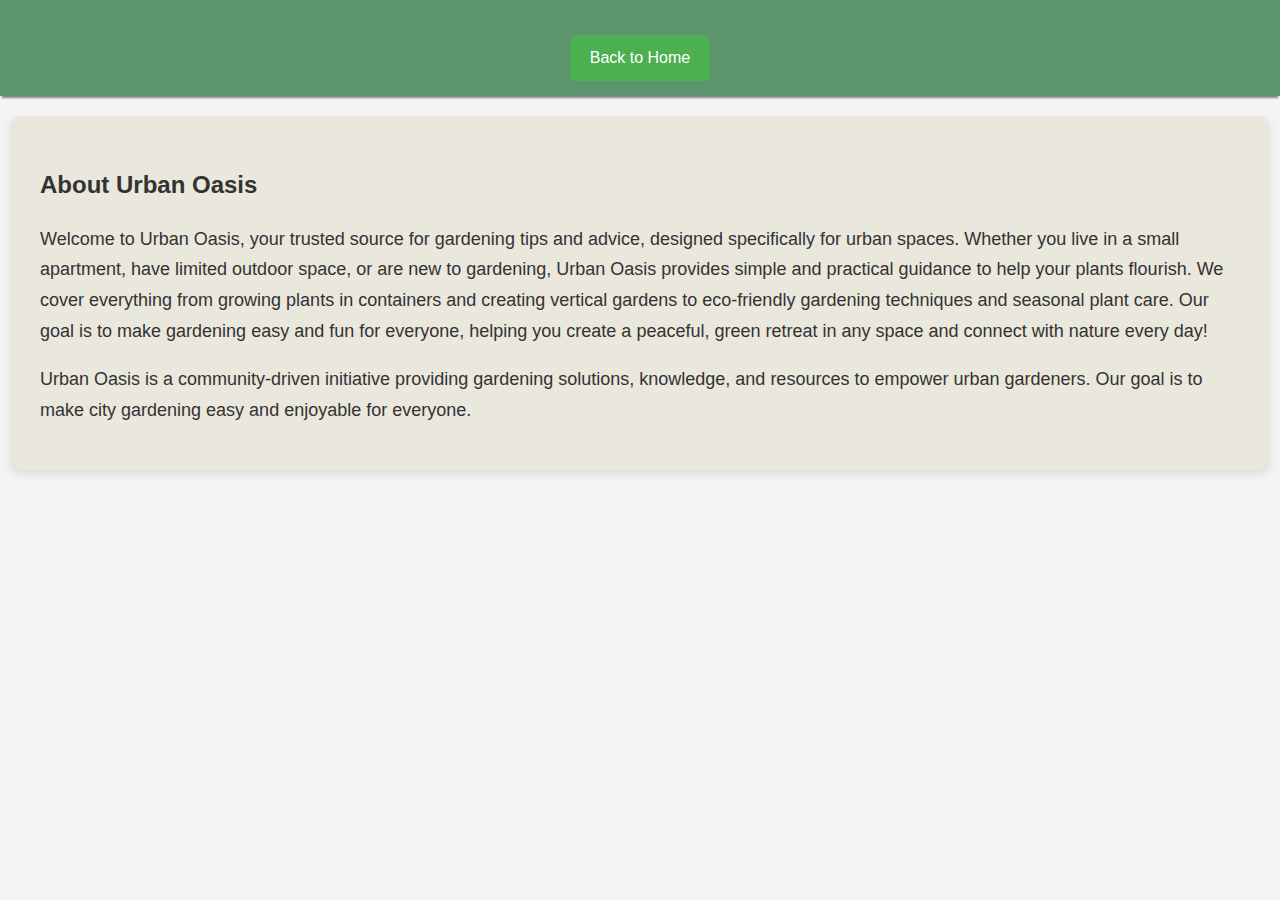
<file: about.html>
<!DOCTYPE html>
<html lang="en">
<head>
    <style>
        body {
            font-family: 'Arial', sans-serif;
            background-color: #f4f4f4;
            color: #333;
            margin: 0;
            padding: 0;
            line-height: 1.6;
        }
        
        header {
            background-color: #5c946e; /* Earthy green tone */
            color: white;
            padding: 15px 0;
            text-align: center;
            box-shadow: 0 4px 2px -2px gray;
        }
        
        nav a {
            color: white;
            text-decoration: none;
            font-size: 18px;
            margin: 0 15px;
        }
        
        nav a:hover {
            text-decoration: underline;
        }
        
        section {
            padding: 30px;
            background-color: #eae7dc; /* Soft, neutral color */
            max-width: 1200px;
            margin: 20px auto;
            border-radius: 10px;
            box-shadow: 0 4px 10px rgba(0, 0, 0, 0.1);
        }
        
        h1 {
            font-size: 36px;
            color: #386641; /* Darker green for contrast */
            text-align: center;
            margin-bottom: 20px;
        }
        
        p {
            font-size: 18px;
            color: #333;
            margin-bottom: 15px;
            line-height: 1.7;
        }
        
        img {
            display: block;
            max-width: 80%;
            height: 200px;
            margin: 20px auto;
            border-radius: 10px;
            box-shadow: 0 4px 8px rgba(0, 0, 0, 0.1);
        }
        
        /* Responsive styling */
        @media (max-width: 768px) {
            h1 {
                font-size: 28px;
            }
        
            p {
                font-size: 16px;
            }
        
            nav a {
                font-size: 16px;
                margin: 0 10px;
            }
        }
        .back-home-button {
            display: inline-block;
            background-color: #4CAF50;
            color: white;
            padding: 10px 20px;
            text-align: center;
            border-radius: 5px;
            text-decoration: none;
            font-size: 16px;
            margin-top: 20px;
            transition: background-color 0.3s ease;
        }
        
        .back-home-button:hover {
            background-color: #388E3C;
        }
        
            </style>
    <meta charset="UTF-8">
    <meta name="viewport" content="width=device-width, initial-scale=1.0">
    <title>About Us - Urban Oasis</title>
</head>
<body>
    <header>
        <nav>
            <a href="homepage.html" class="back-home-button">Back to Home</a>
        </nav>
    </header>
    <section class="about-content">
        <h2>About Urban Oasis</h2>
        <p>Welcome to Urban Oasis, your trusted source for gardening tips and advice, designed specifically for urban spaces. Whether you live in a small apartment, have limited outdoor space, or are new to gardening, Urban Oasis provides simple and practical guidance to help your plants flourish. We cover everything from growing plants in containers and creating vertical gardens to eco-friendly gardening techniques and seasonal plant care. Our goal is to make gardening easy and fun for everyone, helping you create a peaceful, green retreat in any space and connect with nature every day!</p>
        <p>Urban Oasis is a community-driven initiative providing gardening solutions, knowledge, and resources to empower urban gardeners. Our goal is to make city gardening easy and enjoyable for everyone.</p>
    </section>
    <script>
        function redirectToHomepage() {
            window.location.href = "homepage.html"; // Redirect to homepage
        }
    </script>
</body>
</html>
</file>
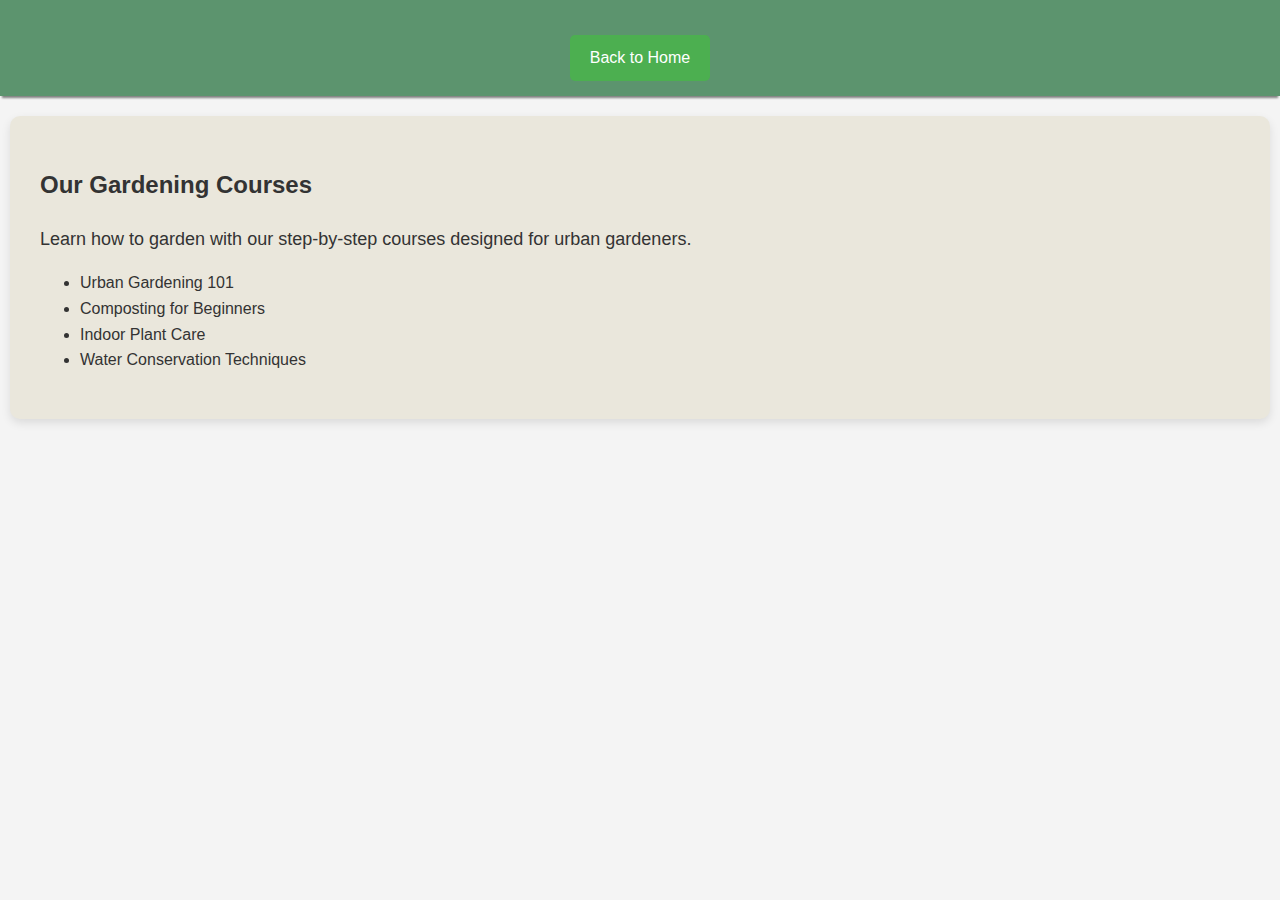
<file: courses.html>
<!DOCTYPE html>
<html lang="en">
<head>
    <style>
        body {
            font-family: 'Arial', sans-serif;
            background-color: #f4f4f4;
            color: #333;
            margin: 0;
            padding: 0;
            line-height: 1.6;
        }
        
        header {
            background-color: #5c946e; /* Earthy green tone */
            color: white;
            padding: 15px 0;
            text-align: center;
            box-shadow: 0 4px 2px -2px gray;
        }
        
        nav a {
            color: white;
            text-decoration: none;
            font-size: 18px;
            margin: 0 15px;
        }
        
        nav a:hover {
            text-decoration: underline;
        }
        
        section {
            padding: 30px;
            background-color: #eae7dc; /* Soft, neutral color */
            max-width: 1200px;
            margin: 20px auto;
            border-radius: 10px;
            box-shadow: 0 4px 10px rgba(0, 0, 0, 0.1);
        }
        
        h1 {
            font-size: 36px;
            color: #386641; /* Darker green for contrast */
            text-align: center;
            margin-bottom: 20px;
        }
        
        p {
            font-size: 18px;
            color: #333;
            margin-bottom: 15px;
            line-height: 1.7;
        }
        
        img {
            display: block;
            max-width: 80%;
            height: 200px;
            margin: 20px auto;
            border-radius: 10px;
            box-shadow: 0 4px 8px rgba(0, 0, 0, 0.1);
        }
        
        /* Responsive styling */
        @media (max-width: 768px) {
            h1 {
                font-size: 28px;
            }
        
            p {
                font-size: 16px;
            }
        
            nav a {
                font-size: 16px;
                margin: 0 10px;
            }
        }
        .back-home-button {
            display: inline-block;
            background-color: #4CAF50;
            color: white;
            padding: 10px 20px;
            text-align: center;
            border-radius: 5px;
            text-decoration: none;
            font-size: 16px;
            margin-top: 20px;
            transition: background-color 0.3s ease;
        }
        
        .back-home-button:hover {
            background-color: #388E3C;
        }
    </style>

    <meta charset="UTF-8">
    <meta name="viewport" content="width=device-width, initial-scale=1.0">
    <title>Courses - Urban Oasis</title>
</head>
<body>
    <header>
        <nav>
            <a href="homepage.html" class="back-home-button">Back to Home</a>
        </nav>
    </header>

    <section class="courses-content">
        <h2>Our Gardening Courses</h2>
        <p>Learn how to garden with our step-by-step courses designed for urban gardeners.</p>
        <ul class="courses-list">
            <li>Urban Gardening 101</li>
            <li>Composting for Beginners</li>
            <li>Indoor Plant Care</li>
            <li>Water Conservation Techniques</li>
        </ul>
    </section>
    <script>
        function redirectToHomepage() {
            window.location.href = "homepage.html"; // Redirect to homepage
        }
    </script>
</body>
</html>
</file>
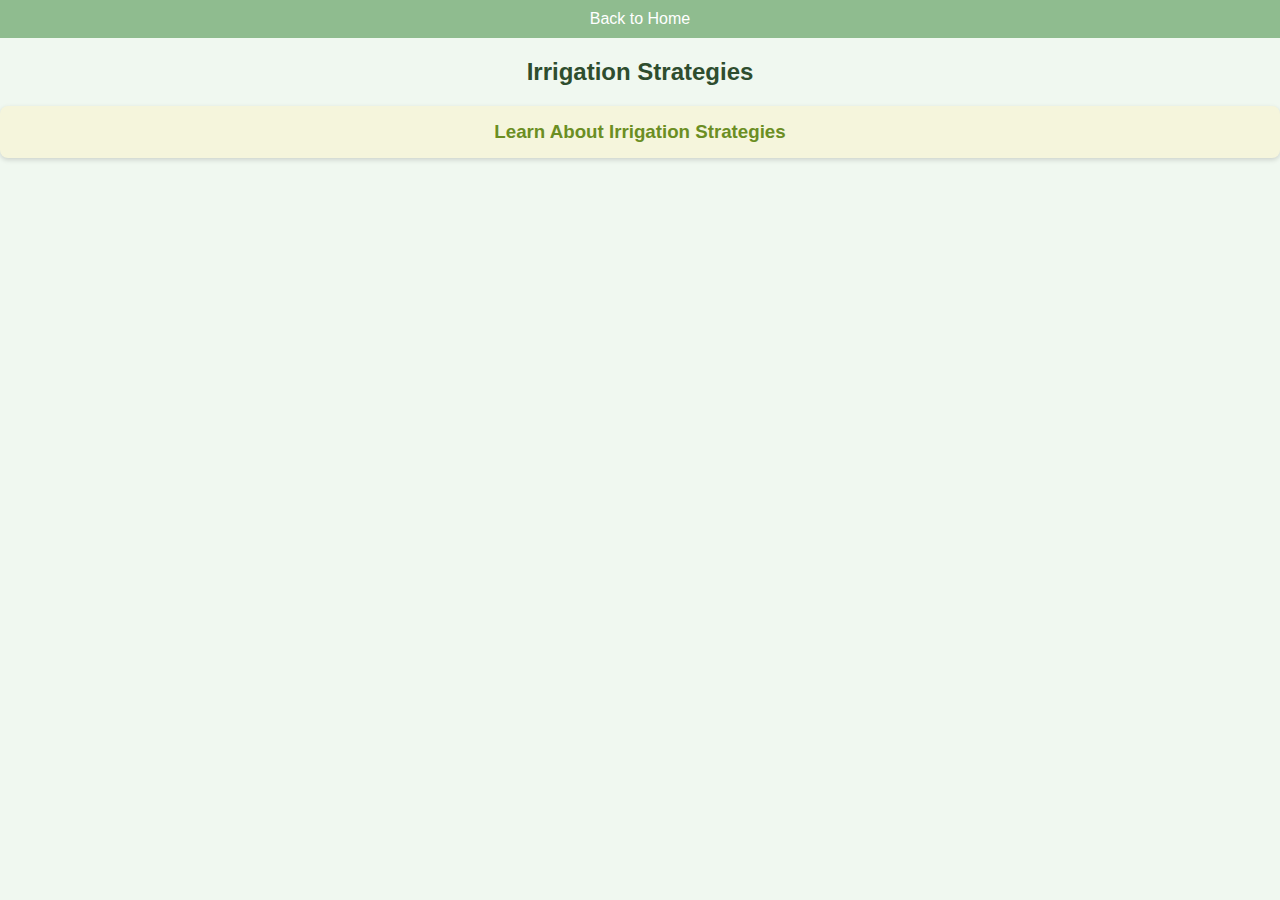
<file: irrigation.html>
<!DOCTYPE html>
<html lang="en">
<head>
    <style>
        /* Basic modal styles */
        .modal {
            display: none;
            position: fixed;
            z-index: 1000;
            left: 0;
            top: 0;
            width: 100%;
            height: 100%;
            background-color: rgba(0, 50, 0, 0.5);
        }
        .modal-content {
            background-color: #fff;
            margin: 10% auto;
            padding: 20px;
            border-radius: 10px;
            width: 80%;
            max-width: 400px;
            box-shadow: 0 4px 10px rgba(0, 0, 0, 0.2);
            border: 1px solid #6b8e23;
            text-align: left;
        }
        button {
            width: 100%;
            margin-top: 15px;
            padding: 10px;
            font-size: 1em;
            border: none;
            border-radius: 6px;
            background-color: #6b8e23;
            color: white;
            font-weight: bold;
            cursor: pointer;
            transition: background-color 0.3s ease;
        }
        button:hover {
            background-color: #556b2f;
        }
        body {
            font-family: Arial, sans-serif;
            background-color: #f0f8f0;
            margin: 0;
            padding: 0;
        }
        h2 {
            color: #2e4d2e;
            text-align: center;
        }
        p {
            color: #4f634f;
            font-size: 0.9em;
            line-height: 1.5;
        }
        .service-card {
            background-color: #f5f5dc;
            border-radius: 8px;
            padding: 15px;
            text-align: center;
            cursor: pointer;
            box-shadow: 0 2px 5px rgba(0, 0, 0, 0.15);
            transition: transform 0.2s ease;
        }
        .service-card:hover {
            transform: scale(1.05);
        }
        h3 {
            margin: 0;
            color: #6b8e23;
        }
    </style>
    <meta charset="UTF-8">
    <meta name="viewport" content="width=device-width, initial-scale=1.0">
    <title>Irrigation Strategies - Urban Oasis</title>
</head>
<body>

    <!-- Back to Home Button -->
    <header style="background-color: #8fbc8f; padding: 10px; text-align: center;">
        <nav>
            <a href="homepage.html" style="color: white; text-decoration: none;">Back to Home</a>
        </nav>
    </header>

    <!-- Heading for Irrigation Strategies -->
    <section>
        <h2>Irrigation Strategies</h2>

        <!-- Service Card to Open Modal -->
        <div class="service-card" data-service="irrigation-strategies">
            <h3> Learn About Irrigation Strategies</h3>
        </div>

        <!-- Modal Structure -->
        <div id="irrigationStrategiesModal" class="modal">
            <div class="modal-content">
                <h2>Top Irrigation Techniques</h2>

                <p><strong>1. Drip Irrigation:</strong> Delivers water slowly to plant roots, ideal for water conservation in dry climates.</p>

                <p><strong>2. Mulching:</strong> Applying organic mulch keeps the soil moist, reduces weeds, and conserves water.</p>

                <p><strong>3. Rainwater Harvesting:</strong> Collect and use rainwater for irrigation, reducing your reliance on external water sources.</p>

                <p><strong>4. Soil-Specific Watering:</strong> Sandy soils need frequent watering, while clay soils benefit from less frequent, deep watering.</p>

                <p><strong>5. Smart Irrigation:</strong> Automated systems with sensors adjust watering to your garden's needs, ensuring efficiency.</p>

                <button onclick="closeModal()">Got it!</button>
            </div>
        </div>
    </section>

    <script>
        // Show modal when 'Irrigation Strategies' card is clicked
        document.querySelector('[data-service="irrigation-strategies"]').addEventListener('click', function() {
            document.getElementById('irrigationStrategiesModal').style.display = 'block';
        });

        // Close modal when button is clicked
        function closeModal() {
            document.getElementById('irrigationStrategiesModal').style.display = 'none';
        }

        // Close modal when clicking outside of it
        window.onclick = function(event) {
            const modal = document.getElementById('irrigationStrategiesModal');
            if (event.target === modal) {
                modal.style.display = 'none';
            }
        };
    </script>
</body>
</html>
</file>
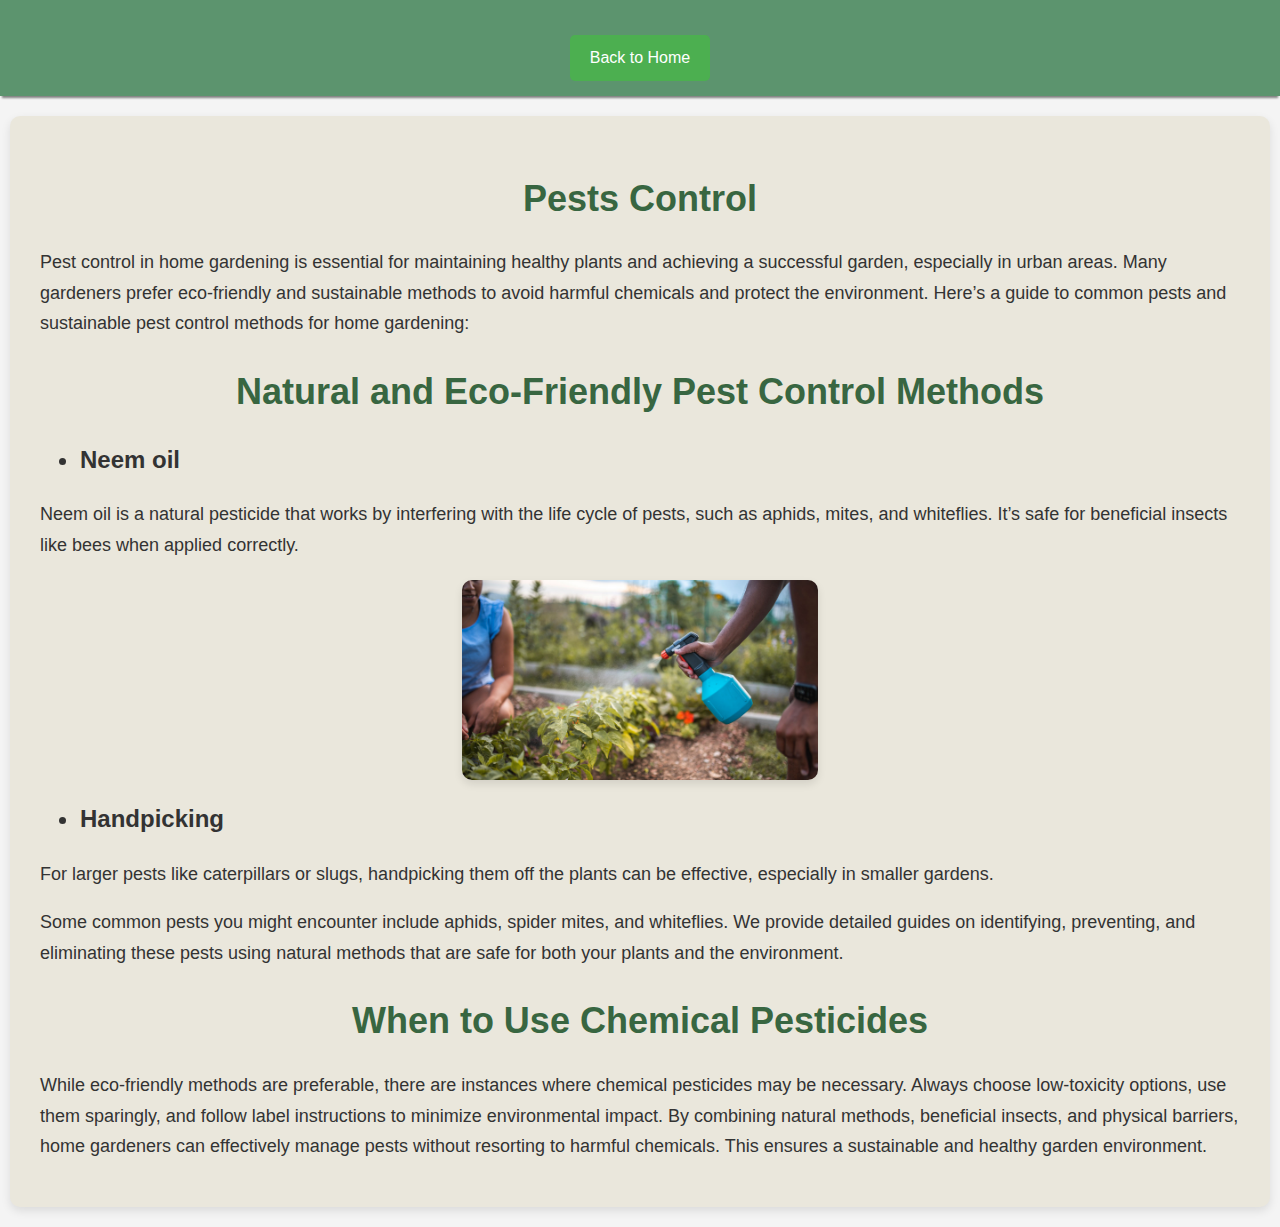
<file: pestcontrol.html>
<!DOCTYPE html>
<html lang="en">
<head>
    <style>
        /* style.css */
body {
    font-family: 'Arial', sans-serif;
    background-color: #f4f4f4;
    color: #333;
    margin: 0;
    padding: 0;
    line-height: 1.6;
}

header {
    background-color: #5c946e; /* Earthy green tone */
    color: white;
    padding: 15px 0;
    text-align: center;
    box-shadow: 0 4px 2px -2px gray;
}

nav a {
    color: white;
    text-decoration: none;
    font-size: 18px;
    margin: 0 15px;
}

nav a:hover {
    text-decoration: underline;
}

section {
    padding: 30px;
    background-color: #eae7dc; /* Soft, neutral color */
    max-width: 1200px;
    margin: 20px auto;
    border-radius: 10px;
    box-shadow: 0 4px 10px rgba(0, 0, 0, 0.1);
}

h1 {
    font-size: 36px;
    color: #386641; /* Darker green for contrast */
    text-align: center;
    margin-bottom: 20px;
}

p {
    font-size: 18px;
    color: #333;
    margin-bottom: 15px;
    line-height: 1.7;
}

img {
    display: block;
    max-width: 80%;
    height: 200px;
    margin: 20px auto;
    border-radius: 10px;
    box-shadow: 0 4px 8px rgba(0, 0, 0, 0.1);
}

/* Responsive styling */
@media (max-width: 768px) {
    h1 {
        font-size: 28px;
    }

    p {
        font-size: 16px;
    }

    nav a {
        font-size: 16px;
        margin: 0 10px;
    }
}
.back-home-button {
    display: inline-block;
    background-color: #4CAF50;
    color: white;
    padding: 10px 20px;
    text-align: center;
    border-radius: 5px;
    text-decoration: none;
    font-size: 16px;
    margin-top: 20px;
    transition: background-color 0.3s ease;
}

.back-home-button:hover {
    background-color: #388E3C;
}
    </style>
    <meta charset="UTF-8">
    <meta name="viewport" content="width=device-width, initial-scale=1.0">
    <title>Pests Control - Urban Oasis</title>
</head>
<body>
    <header>
        <nav>
            <a href="homepage.html" class="back-home-button">Back to Home</a>

        </nav>
    </header>
    <section>
        <h1>Pests Control</h1>
        <p>Pest control in home gardening is essential for maintaining healthy plants and achieving a successful garden, especially in urban areas. Many gardeners prefer eco-friendly and sustainable methods to avoid harmful chemicals and protect the environment. Here’s a guide to common pests and sustainable pest control methods for home gardening:</p>
        <h1>Natural and Eco-Friendly Pest Control Methods</h1>
        <ul>
            <h2><li>Neem oil</li></h2>
        </ul>
        <p>Neem oil is a natural pesticide that works by interfering with the life cycle of pests, such as aphids, mites, and whiteflies. It’s safe for beneficial insects like bees when applied correctly.</p>
        <img src="pests control.jpg" alt="Pest Control Image">
        <ul>
            <h2><li>Handpicking</li></h2>
        </ul>
        <p>For larger pests like caterpillars or slugs, handpicking them off the plants can be effective, especially in smaller gardens.</p>
        <p>Some common pests you might encounter include aphids, spider mites, and whiteflies. We provide detailed guides on identifying, preventing, and eliminating these pests using natural methods that are safe for both your plants and the environment.</p>
    <h1>When to Use Chemical Pesticides</h1>
<p>While eco-friendly methods are preferable, there are instances where chemical pesticides may be necessary. Always choose low-toxicity options, use them sparingly, and follow label instructions to minimize environmental impact.

    By combining natural methods, beneficial insects, and physical barriers, home gardeners can effectively manage pests without resorting to harmful chemicals. This ensures a sustainable and healthy garden environment.</p>
</section>
    <script>
        function redirectToHomepage() {
            window.location.href = "homepage.html"; // Redirect to homepage
        }
    </script>
</body>
</html>
</file>
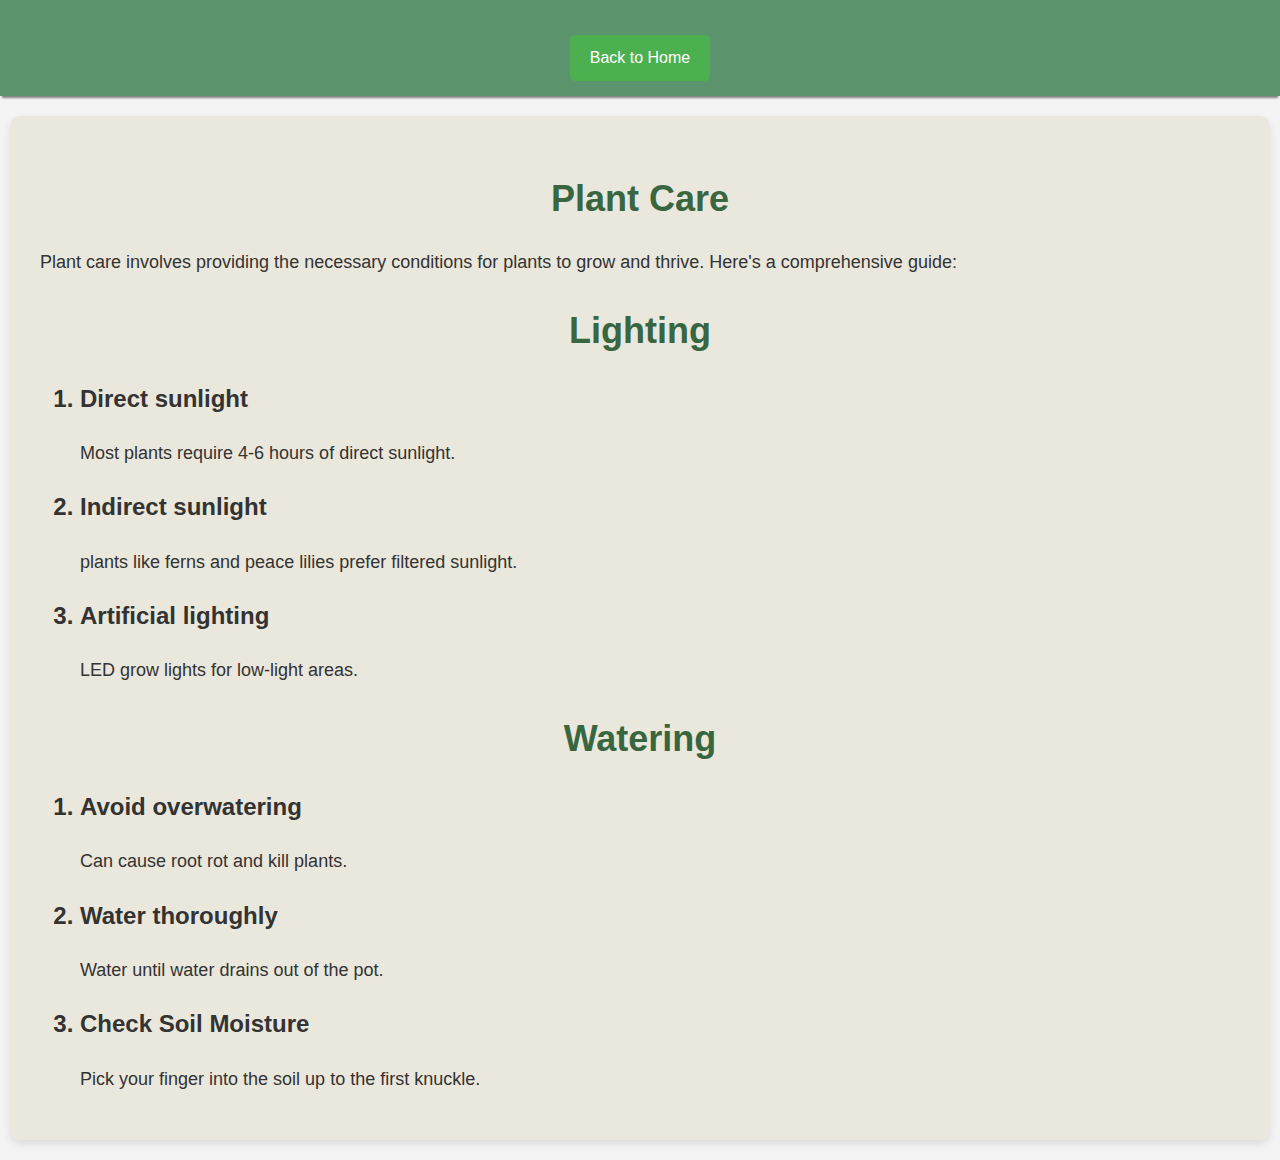
<file: plant care.html>
<!DOCTYPE html>
<html lang="en">
<head>
    <style>
        /* style.css */
body {
    font-family: 'Arial', sans-serif;
    background-color: #f4f4f4;
    color: #333;
    margin: 0;
    padding: 0;
    line-height: 1.6;
}

header {
    background-color: #5c946e; /* Earthy green tone */
    color: white;
    padding: 15px 0;
    text-align: center;
    box-shadow: 0 4px 2px -2px gray;
}

nav a {
    color: white;
    text-decoration: none;
    font-size: 18px;
    margin: 0 15px;
}

nav a:hover {
    text-decoration: underline;
}

section {
    padding: 30px;
    background-color: #eae7dc; /* Soft, neutral color */
    max-width: 1200px;
    margin: 20px auto;
    border-radius: 10px;
    box-shadow: 0 4px 10px rgba(0, 0, 0, 0.1);
}

h1 {
    font-size: 36px;
    color: #386641; /* Darker green for contrast */
    text-align: center;
    margin-bottom: 20px;
}

p {
    font-size: 18px;
    color: #333;
    margin-bottom: 15px;
    line-height: 1.7;
}

img {
    display: block;
    max-width: 80%;
    height: 200px;
    margin: 20px auto;
    border-radius: 10px;
    box-shadow: 0 4px 8px rgba(0, 0, 0, 0.1);
}

/* Responsive styling */
@media (max-width: 768px) {
    h1 {
        font-size: 28px;
    }

    p {
        font-size: 16px;
    }

    nav a {
        font-size: 16px;
        margin: 0 10px;
    }
}
.back-home-button {
    display: inline-block;
    background-color: #4CAF50;
    color: white;
    padding: 10px 20px;
    text-align: center;
    border-radius: 5px;
    text-decoration: none;
    font-size: 16px;
    margin-top: 20px;
    transition: background-color 0.3s ease;
}

.back-home-button:hover {
    background-color: #388E3C;
}

    </style>
    <meta charset="UTF-8">
    <meta name="viewport" content="width=device-width, initial-scale=1.0">
    <title>Plant Care- Urban Oasis</title>
</head>
<body>
    <header>
        <nav>
            <a href="homepage.html" class="back-home-button">Back to Home</a>
        </nav>
    </header>
    <section>
        <h1>Plant Care</h1>
        <p>Plant care involves providing the necessary conditions for plants to grow and thrive. Here's a comprehensive guide:</p>
        <h1>Lighting</h1>
        <ol  type="1">
            <h2><li> Direct sunlight</li></h2>
        <p>Most plants require 4-6 hours of direct sunlight.</p>
            <h2><li> Indirect sunlight</li></h2>
        <p>plants like ferns and peace lilies prefer filtered sunlight.</p>
            <h2><li>Artificial lighting</li></h2>
      <p> LED grow lights for low-light areas.</p>
        </ol>
      <h1>Watering</h1>
      <ol type="1">
          <h2><li>Avoid overwatering</li></h2>
      <p>Can cause root rot and kill plants.</p>
          <h2><li>Water thoroughly</li></h2>
      <p>Water until water drains out of the pot.</p>
          <h2><li>Check Soil Moisture</li></h2>
    <p>Pick your finger into the soil up to the first knuckle.</p>
    </ol>
    </section>
    <script>
        function redirectToHomepage() {
            window.location.href = "homepage.html"; // Redirect to homepage
        }
    </script>
</body>
</html>
</file>
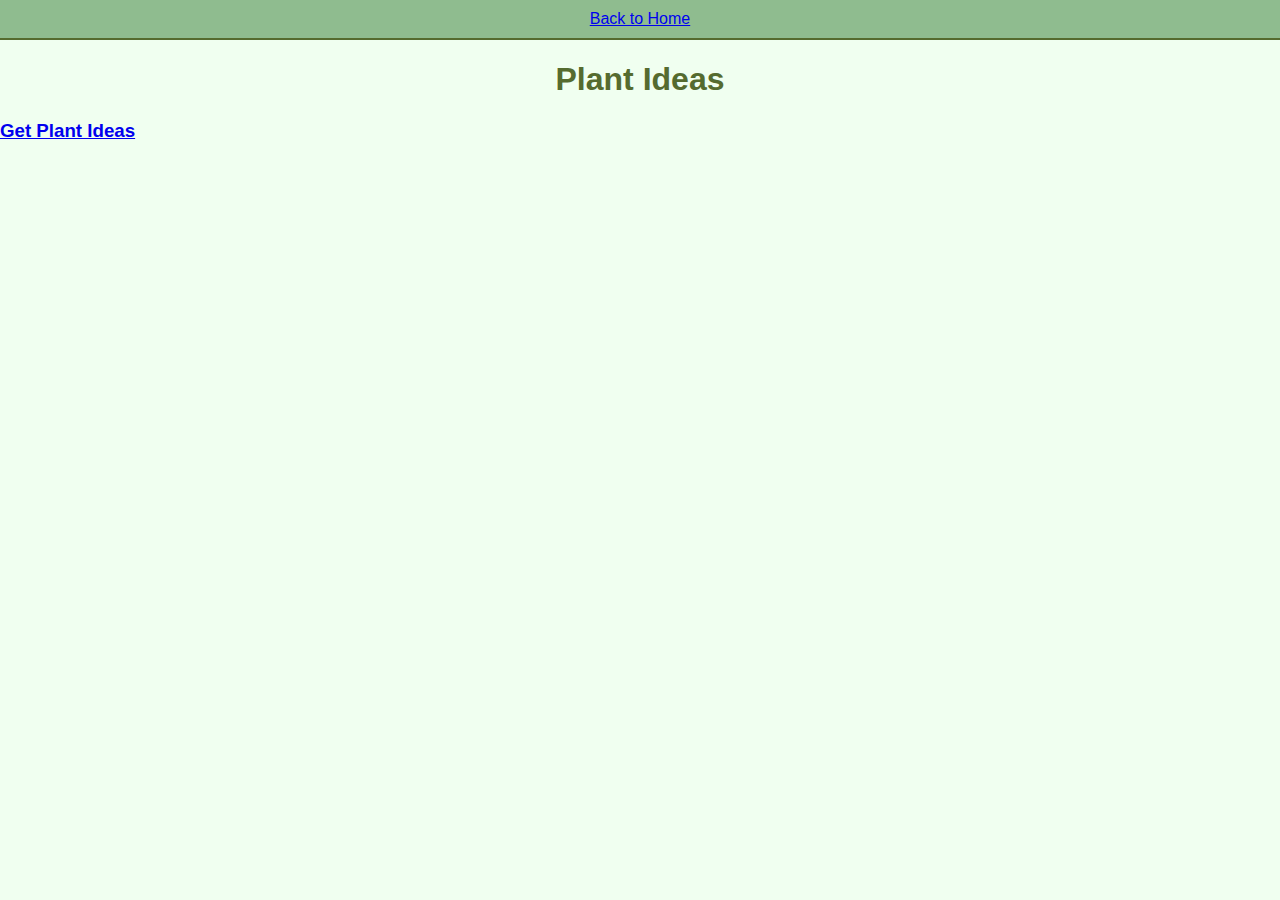
<file: plant ideas.html>
<!DOCTYPE html>
<html lang="en">
<head>
    <style>
        /* Modal styles */
        .modal {
            display: none;
            position: fixed;
            z-index: 1000;
            left: 0;
            top: 0;
            width: 100%;
            height: 100%;
            background-color: rgba(0, 50, 0, 0.5);
        }
        .modal-content {
            background-color: #f5f5dc;
            margin: 15% auto;
            padding: 20px;
            border-radius: 12px;
            width: 80%;
            max-width: 500px;
            box-shadow: 0 4px 10px rgba(0, 0, 0, 0.2);
            border: 1px solid #8fbc8f;
        }
        input, button {
            width: 100%;
            margin-bottom: 15px;
            padding: 12px;
            font-size: 1em;
            border: 1px solid #a2c4a2;
            border-radius: 6px;
            background-color: #f0fff0;
            color: #2e4d2e;
        }
        input:focus {
            border-color: #6b8e23;
            outline: none;
            box-shadow: 0 0 5px rgba(107, 142, 35, 0.5);
        }
        button {
            background-color: #6b8e23;
            color: #fff;
            font-weight: bold;
            cursor: pointer;
            transition: background-color 0.3s ease;
        }
        button:hover {
            background-color: #556b2f;
        }
        header {
            background-color: #8fbc8f;
            padding: 10px;
            text-align: center;
            color: #fff;
            border-bottom: 2px solid #556b2f;
        }
        h1 {
            color: #556b2f;
            text-align: center;
        }
        label {
            color: #2e4d2e;
            font-weight: bold;
        }
        body {
            background-color: #f0fff0;
            font-family: 'Arial', sans-serif;
            margin: 0;
            padding: 0;
        }
        /* Suggestion container */
        #suggestionsContainer {
            display: none;
            margin-top: 20px;
            background-color: #f5f5dc;
            padding: 15px;
            border-radius: 10px;
            border: 1px solid #8fbc8f;
        }
        #suggestionsContainer ul {
            list-style-type: none;
            padding: 0;
        }
        #suggestionsContainer li {
            padding: 8px;
            background-color: #e6ffe6;
            margin-bottom: 8px;
            border: 1px solid #a2c4a2;
            border-radius: 6px;
        }
    </style>
    <meta charset="UTF-8">
    <meta name="viewport" content="width=device-width, initial-scale=1.0">
    <title>Plant Ideas - Urban Oasis</title>
</head>
<body>

    <!-- Back to Home Button -->
    <header>
        <nav>
            <a href="homepage.html" class="back-home-button">Back to Home</a>
        </nav>
    </header>

    <!-- Heading for Plant Ideas -->
    <section>
        <h1>Plant Ideas</h1>

        <!-- Service Card to Open Modal -->
        <a href="#" data-service="plant-ideas">
            <div class="service-card">
                <h3> Get Plant Ideas</h3>
            </div>
        </a>

        <!-- Modal Structure -->
        <div id="plantIdeasModal" class="modal">
            <div class="modal-content">
                <h2>Tell us about your garden</h2>
                <form id="plantIdeasForm">
                    <label for="needs">What are your gardening needs?</label>
                    <input type="text" id="needs" name="needs" placeholder="E.g., Aesthetic, Edible plants">

                    <label for="space">How much space do you have?</label>
                    <input type="text" id="space" name="space" placeholder="E.g., Small balcony, Medium terrace">

                    <label for="sunlight">How much sunlight does your garden get?</label>
                    <input type="text" id="sunlight" name="sunlight" placeholder="E.g., Full sun, Partial shade">

                    <label for="plantTypes">What types of plants do you want?</label>
                    <input type="text" id="plantTypes" name="plantTypes" placeholder="E.g., Succulents, Flowers, Herbs">

                    <label for="experience">What is your gardening experience level?</label>
                    <input type="text" id="experience" name="experience" placeholder="E.g., Beginner, Intermediate, Expert">

                    <button type="submit">Get Suggestions</button>
                </form>

                <!-- Suggestions Container -->
                <div id="suggestionsContainer">
                    <h3>Plant Suggestions</h3>
                    <ul id="suggestionsList"></ul>
                </div>
            </div>
        </div>
    </section>

    <script>
        // Show modal when 'Plant Ideas' card is clicked
        document.querySelector('[data-service="plant-ideas"]').addEventListener('click', function() {
            document.getElementById('plantIdeasModal').style.display = 'block';
        });

        // Generate plant suggestions based on user input
        function generateSuggestions(needs, space, sunlight, plantTypes, experience) {
            const suggestions = [];

            // Sample logic for generating suggestions
            if (needs.toLowerCase().includes('edible')) {
                suggestions.push('Tomatoes', 'Herbs', 'Peppers');
            } else if (needs.toLowerCase().includes('aesthetic')) {
                suggestions.push('Roses', 'Orchids', 'Lavender');
            }

            if (space.toLowerCase().includes('small')) {
                suggestions.push('Succulents', 'Potted Plants');
            }

            if (sunlight.toLowerCase().includes('full sun')) {
                suggestions.push('Sunflowers', 'Marigolds');
            } else if (sunlight.toLowerCase().includes('shade')) {
                suggestions.push('Ferns', 'Hostas');
            }

            if (experience.toLowerCase() === 'beginner') {
                suggestions.push('Snake Plant', 'Spider Plant');
            }

            return suggestions;
        }

        // Handle form submission
        document.getElementById('plantIdeasForm').addEventListener('submit', function(event) {
            event.preventDefault();
            
            const needs = document.getElementById('needs').value;
            const space = document.getElementById('space').value;
            const sunlight = document.getElementById('sunlight').value;
            const plantTypes = document.getElementById('plantTypes').value;
            const experience = document.getElementById('experience').value;

            // Generate suggestions based on form input
            const suggestions = generateSuggestions(needs, space, sunlight, plantTypes, experience);

            // Display suggestions in the modal
            const suggestionsList = document.getElementById('suggestionsList');
            suggestionsList.innerHTML = ''; // Clear previous suggestions
            suggestions.forEach(suggestion => {
                const listItem = document.createElement('li');
                listItem.textContent = suggestion;
                suggestionsList.appendChild(listItem);
            });

            // Show the suggestions container
            document.getElementById('suggestionsContainer').style.display = 'block';
        });

        // Close modal when clicking outside
        window.onclick = function(event) {
            const modal = document.getElementById('plantIdeasModal');
            if (event.target === modal) {
                modal.style.display = 'none';
            }
        };
    </script>
</body>
</html>
</file>
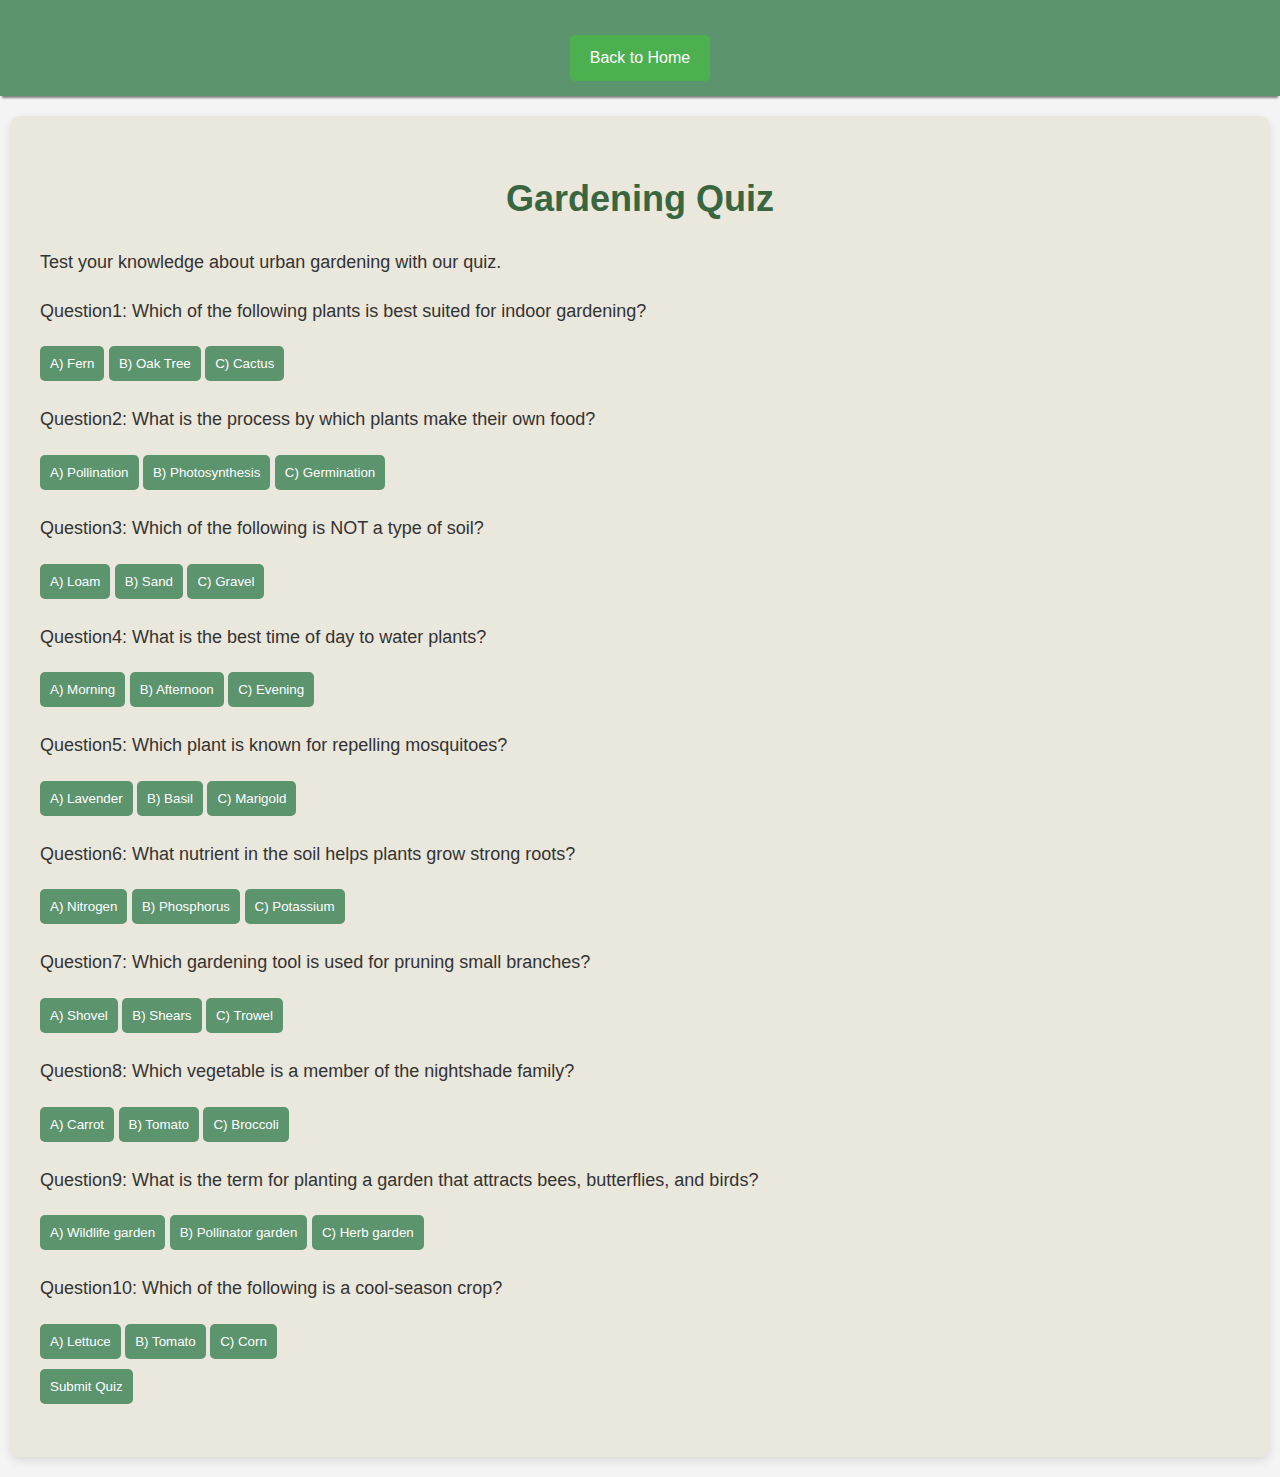
<file: quiz.html>
<!DOCTYPE html>
<html lang="en">
<head>
    <style>
        body {
            font-family: 'Arial', sans-serif;
            background-color: #f4f4f4;
            color: #333;
            margin: 0;
            padding: 0;
            line-height: 1.6;
        }

        header {
            background-color: #5c946e; /* Earthy green tone */
            color: white;
            padding: 15px 0;
            text-align: center;
            box-shadow: 0 4px 2px -2px gray;
        }

        nav a {
            color: white;
            text-decoration: none;
            font-size: 18px;
            margin: 0 15px;
        }

        nav a:hover {
            text-decoration: underline;
        }

        section {
            padding: 30px;
            background-color: #eae7dc; /* Soft, neutral color */
            max-width: 1200px;
            margin: 20px auto;
            border-radius: 10px;
            box-shadow: 0 4px 10px rgba(0, 0, 0, 0.1);
        }

        h1 {
            font-size: 36px;
            color: #386641; /* Darker green for contrast */
            text-align: center;
            margin-bottom: 20px;
        }

        p {
            font-size: 18px;
            color: #333;
            margin-bottom: 15px;
            line-height: 1.7;
        }

        img {
            display: block;
            max-width: 80%;
            height: 200px;
            margin: 20px auto;
            border-radius: 10px;
            box-shadow: 0 4px 8px rgba(0, 0, 0, 0.1);
        }

        /* Responsive styling */
        @media (max-width: 768px) {
            h1 {
                font-size: 28px;
            }

            p {
                font-size: 16px;
            }

            nav a {
                font-size: 16px;
                margin: 0 10px;
            }
        }
        
        .back-home-button {
            display: inline-block;
            background-color: #4CAF50;
            color: white;
            padding: 10px 20px;
            text-align: center;
            border-radius: 5px;
            text-decoration: none;
            font-size: 16px;
            margin-top: 20px;
            transition: background-color 0.3s ease;
        }

        .back-home-button:hover {
            background-color: #388E3C;
        }

        button {
            margin: 5px 0;
            padding: 10px;
            background-color: #5c946e;
            color: white;
            border: none;
            border-radius: 5px;
            cursor: pointer;
            transition: background-color 0.3s ease;
        }

        button:hover {
            background-color: #386641;
        }

    </style>
    <meta charset="UTF-8">
    <meta name="viewport" content="width=device-width, initial-scale=1.0">
    <title>Quiz - Urban Oasis</title>
</head>
<body>
    <header>
        <nav>
            <a href="homepage.html" class="back-home-button">Back to Home</a>
        </nav>
    </header>
    <section class="quiz-content">
        <h1>Gardening Quiz</h1>
        <p>Test your knowledge about urban gardening with our quiz.</p>
        <div id="quiz">
            <p>Question1: Which of the following plants is best suited for indoor gardening?</p>
            <button onclick="selectAnswer(1, 'a')">A) Fern</button>
            <button onclick="selectAnswer(1, 'b')">B) Oak Tree</button>
            <button onclick="selectAnswer(1, 'c')">C) Cactus</button>

            <p>Question2: What is the process by which plants make their own food?</p>
            <button onclick="selectAnswer(2, 'a')">A) Pollination</button>
            <button onclick="selectAnswer(2, 'b')">B) Photosynthesis</button>
            <button onclick="selectAnswer(2, 'c')">C) Germination</button>

            <p>Question3: Which of the following is NOT a type of soil?</p>
            <button onclick="selectAnswer(3, 'a')">A) Loam</button>
            <button onclick="selectAnswer(3, 'b')">B) Sand</button>
            <button onclick="selectAnswer(3, 'c')">C) Gravel</button>

            <p>Question4: What is the best time of day to water plants?</p>
            <button onclick="selectAnswer(4, 'a')">A) Morning</button>
            <button onclick="selectAnswer(4, 'b')">B) Afternoon</button>
            <button onclick="selectAnswer(4, 'c')">C) Evening</button>

            <p>Question5: Which plant is known for repelling mosquitoes?</p>
            <button onclick="selectAnswer(5, 'a')">A) Lavender</button>
            <button onclick="selectAnswer(5, 'b')">B) Basil</button>
            <button onclick="selectAnswer(5, 'c')">C) Marigold</button>

            <p>Question6: What nutrient in the soil helps plants grow strong roots?</p>
            <button onclick="selectAnswer(6, 'a')">A) Nitrogen</button>
            <button onclick="selectAnswer(6, 'b')">B) Phosphorus</button>
            <button onclick="selectAnswer(6, 'c')">C) Potassium</button>

            <p>Question7: Which gardening tool is used for pruning small branches?</p>
            <button onclick="selectAnswer(7, 'a')">A) Shovel</button>
            <button onclick="selectAnswer(7, 'b')">B) Shears</button>
            <button onclick="selectAnswer(7, 'c')">C) Trowel</button>

            <p>Question8: Which vegetable is a member of the nightshade family?</p>
            <button onclick="selectAnswer(8, 'a')">A) Carrot</button>
            <button onclick="selectAnswer(8, 'b')">B) Tomato</button>
            <button onclick="selectAnswer(8, 'c')">C) Broccoli</button>

            <p>Question9: What is the term for planting a garden that attracts bees, butterflies, and birds?</p>
            <button onclick="selectAnswer(9, 'a')">A) Wildlife garden</button>
            <button onclick="selectAnswer(9, 'b')">B) Pollinator garden</button>
            <button onclick="selectAnswer(9, 'c')">C) Herb garden</button>

            <p>Question10: Which of the following is a cool-season crop?</p>
            <button onclick="selectAnswer(10, 'a')">A) Lettuce</button>
            <button onclick="selectAnswer(10, 'b')">B) Tomato</button>
            <button onclick="selectAnswer(10, 'c')">C) Corn</button>
        </div>
        <button onclick="showResult()">Submit Quiz</button>

        <p id="result"></p>
    </section>
    
    <script>
        const correctAnswers = {
            1: 'a',
            2: 'b',
            3: 'c',
            4: 'a',
            5: 'c',
            6: 'b',
            7: 'b',
            8: 'b',
            9: 'b',
            10: 'a',
        };
    
        let userAnswers = {};
    
        function selectAnswer(question, answer) {
            userAnswers[question] = answer;
        }
    
        function showResult() {
            let score = 0;
            let totalQuestions = Object.keys(correctAnswers).length;
    
            // Calculate the score
            for (let question in correctAnswers) {
                if (userAnswers[question] === correctAnswers[question]) {
                    score++;
                }
            }
    
            // Redirect to quizresult.html and pass the score in the URL
            window.location.href = `quizresult.html?score=${score}&total=${totalQuestions}`;
        }
    </script>
    
</body>
</html>
</file>
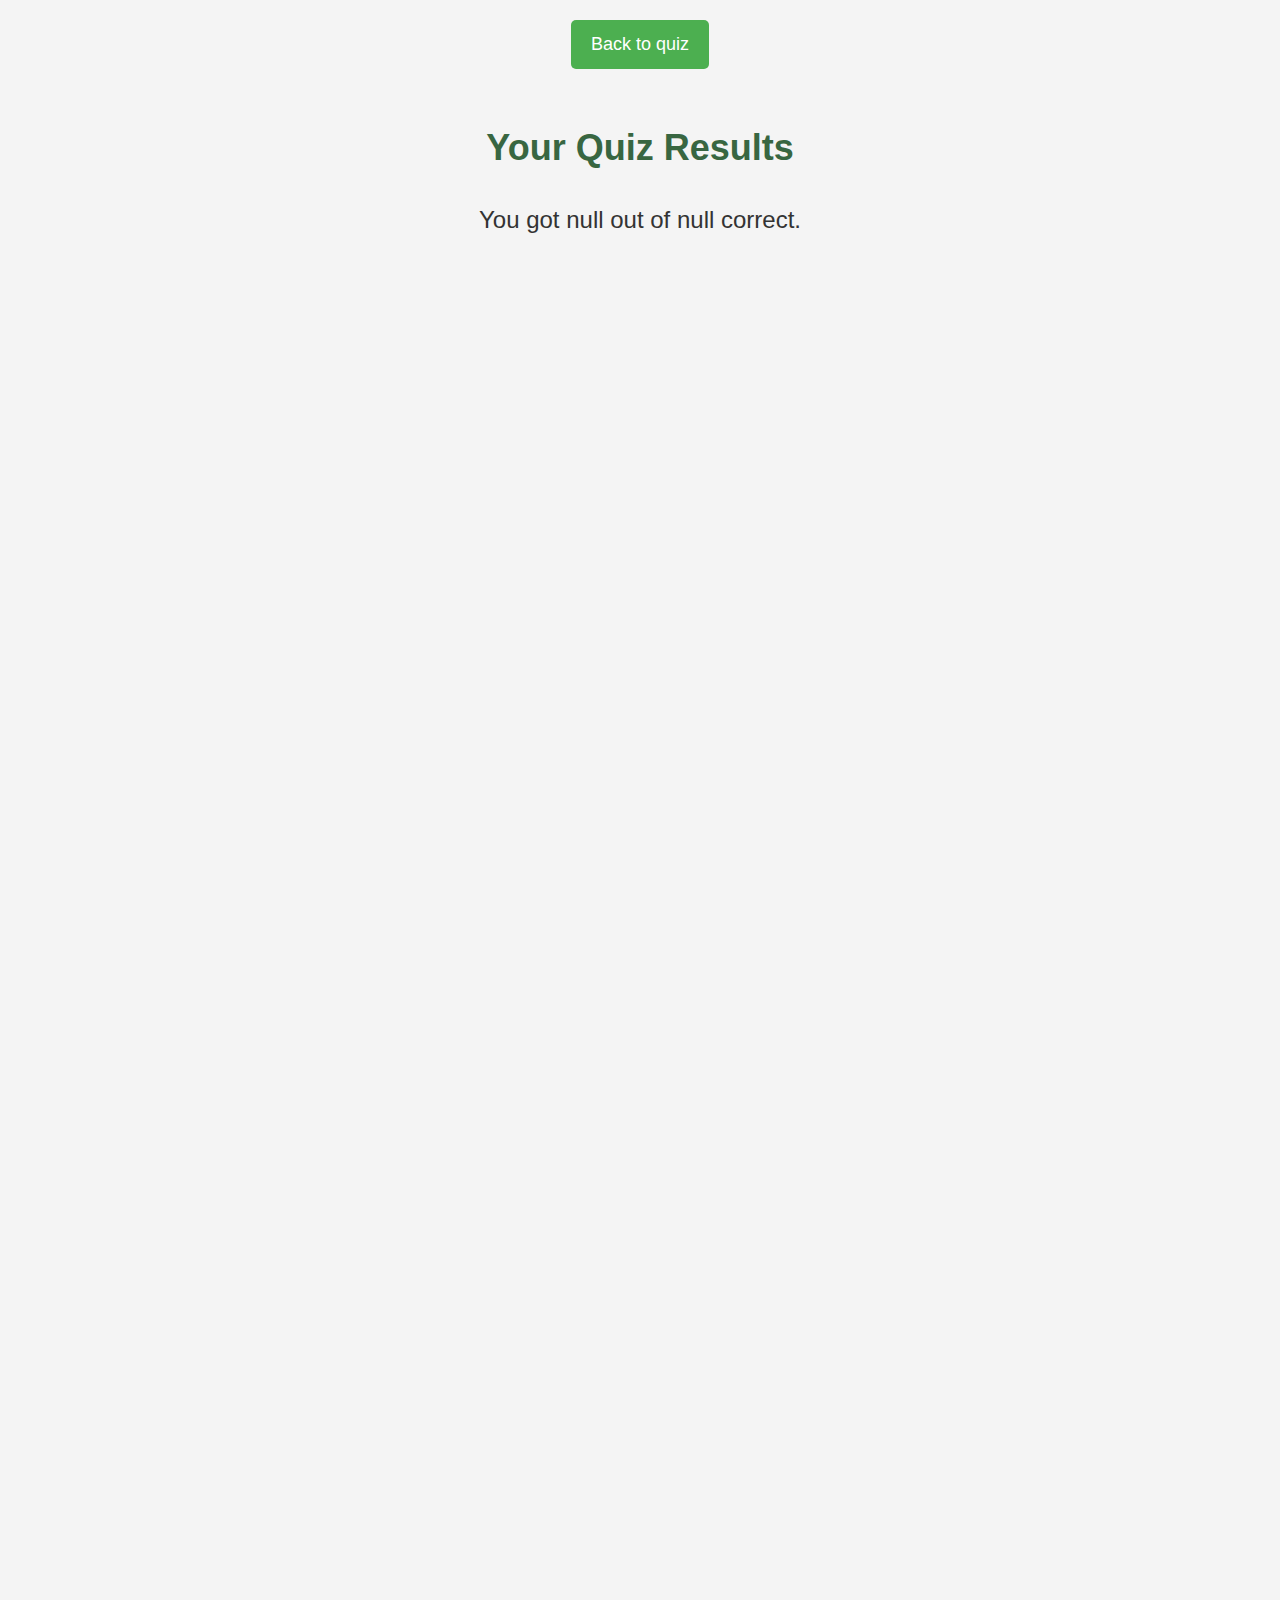
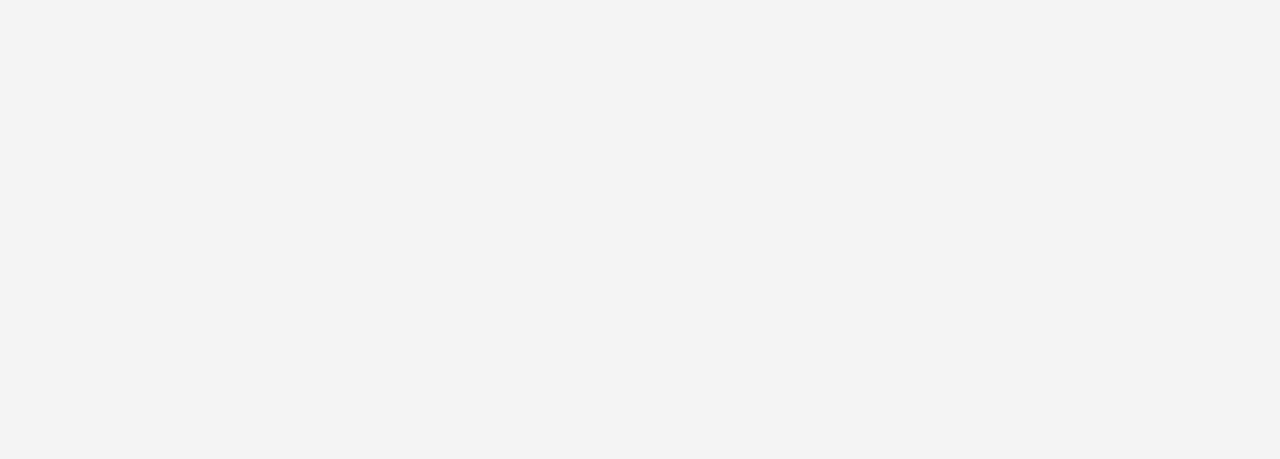
<file: quizresult.html>
<!DOCTYPE html>
<html lang="en">
<head>
    <style>
        body {
            font-family: 'Arial', sans-serif;
            background-color: #f4f4f4;
            color: #333;
            margin: 0;
            padding: 0;
            text-align: center;
            line-height: 1.6;
        }

        h1 {
            font-size: 36px;
            color: #386641;
            margin-top: 50px;
        }

        #result {
            font-size: 24px;
            margin: 20px 0;
        }

        .leaf {
            position: absolute;
            width: 50px;
            height: 50px;
            background-image: url('leaf.jpg'); /* Adjust path as needed */
            background-size: cover;
            opacity: 0.8;
            animation: fall 5s linear infinite;
            left: calc(50% - 25px); /* Adjust horizontal position */
            top: -50px; /* Start above the viewport */
        }
        
        .leaf-container {
            position: relative;
            width: 100%;
            height: 100vh; /* Make sure leaves fall through the entire viewport */
            overflow: hidden;
        }
        @keyframes fall {
            0% {
                transform: translateY(-100px) rotate(0deg);
                opacity: 1;
            }
            100% {
                transform: translateY(100vh) rotate(360deg);
                opacity: 0;
            }
        }
        @keyframes leaf-blast {
            0% {
                transform: scale(0.1);
                opacity: 0;
            }
            50% {
                transform: scale(1.2);
                opacity: 1;
            }
            100% {
                transform: scale(0);
                opacity: 0;
            }
        }
        .back-quiz-button {
            display: inline-block;
            background-color: #4CAF50; /* Earthy green for the garden theme */
            color: white;
            padding: 10px 20px;
            text-align: center;
            border-radius: 5px;
            text-decoration: none;
            font-size: 18px;
            margin-top: 20px;
            transition: background-color 0.3s ease, transform 0.2s ease;
        }

        .back-quiz-button:hover {
            background-color: #388E3C; /* Darker green on hover */
            transform: scale(1.05); /* Slight zoom on hover */
        }

        .back-quiz-button img {
            vertical-align: middle;
            margin-right: 10px;
        }
        /* Responsive styles */
        @media (max-width: 768px) {
            h1 {
                font-size: 28px;
            }
        }
    </style>
    <meta charset="UTF-8">
    <meta name="viewport" content="width=device-width, initial-scale=1.0">
    <title>Quiz Result</title>
</head>
<body>
    <header>
        <nav>
            <a href="quiz.html" class="back-quiz-button">Back to quiz</a>
        </nav>
    </header>

    <h1>Your Quiz Results</h1>
    <p id="result"></p>

    <!-- Leaf Animation Container -->
    <div class="leaf-container" id="leafContainer"></div>
    <div class="leaf-container">
        <div class="leaf"></div>
        <div class="leaf"></div>
        <div class="leaf"></div>
        <!-- Add more leaf divs if you want more leaves to fall -->
    </div>
    

    <script>
        function getQueryParams() {
            const params = new URLSearchParams(window.location.search);
            const score = params.get('score');
            const total = params.get('total');
            return { score, total };
        }

        // Display the quiz result
        const result = getQueryParams();
        document.getElementById('result').innerHTML = `You got ${result.score} out of ${result.total} correct.`;
          // Display leaves animation when page loads
          document.querySelector('.leaf-container').style.display = 'block';
            // Trigger leaf-blasting animation
            blastLeaves();

        function createLeaf() {
            const leaf = document.createElement('div');
            leaf.classList.add('leaf');
            leaf.style.left = `${Math.random() * 100}vw`;
            leaf.style.animationDuration = `${Math.random() * 2 + 3}s`; // Random fall speed
            return leaf;
        }

        function blastLeaves() {
            const leafContainer = document.getElementById('leafContainer');
            for (let i = 0; i < 50; i++) {
                const leaf = createLeaf();
                leafContainer.appendChild(leaf);

                setTimeout(() => {
                    leaf.remove(); // Remove leaf after animation
                }, 5000);
            }
        }
        function showResult() {
            let score = 0;
            let totalQuestions = Object.keys(correctAnswers).length;
        
            for (let question in correctAnswers) {
                if (userAnswers[question] === correctAnswers[question]) {
                    score++;
                }
            }
        
            // Redirect to quizresult.html with the score in the URL
            window.location.href = `quizresult.html?score=${score}&total=${totalQuestions}`;
        }
        
        window.onload = displayResult;
    </script>

</body>
</html>
</file>
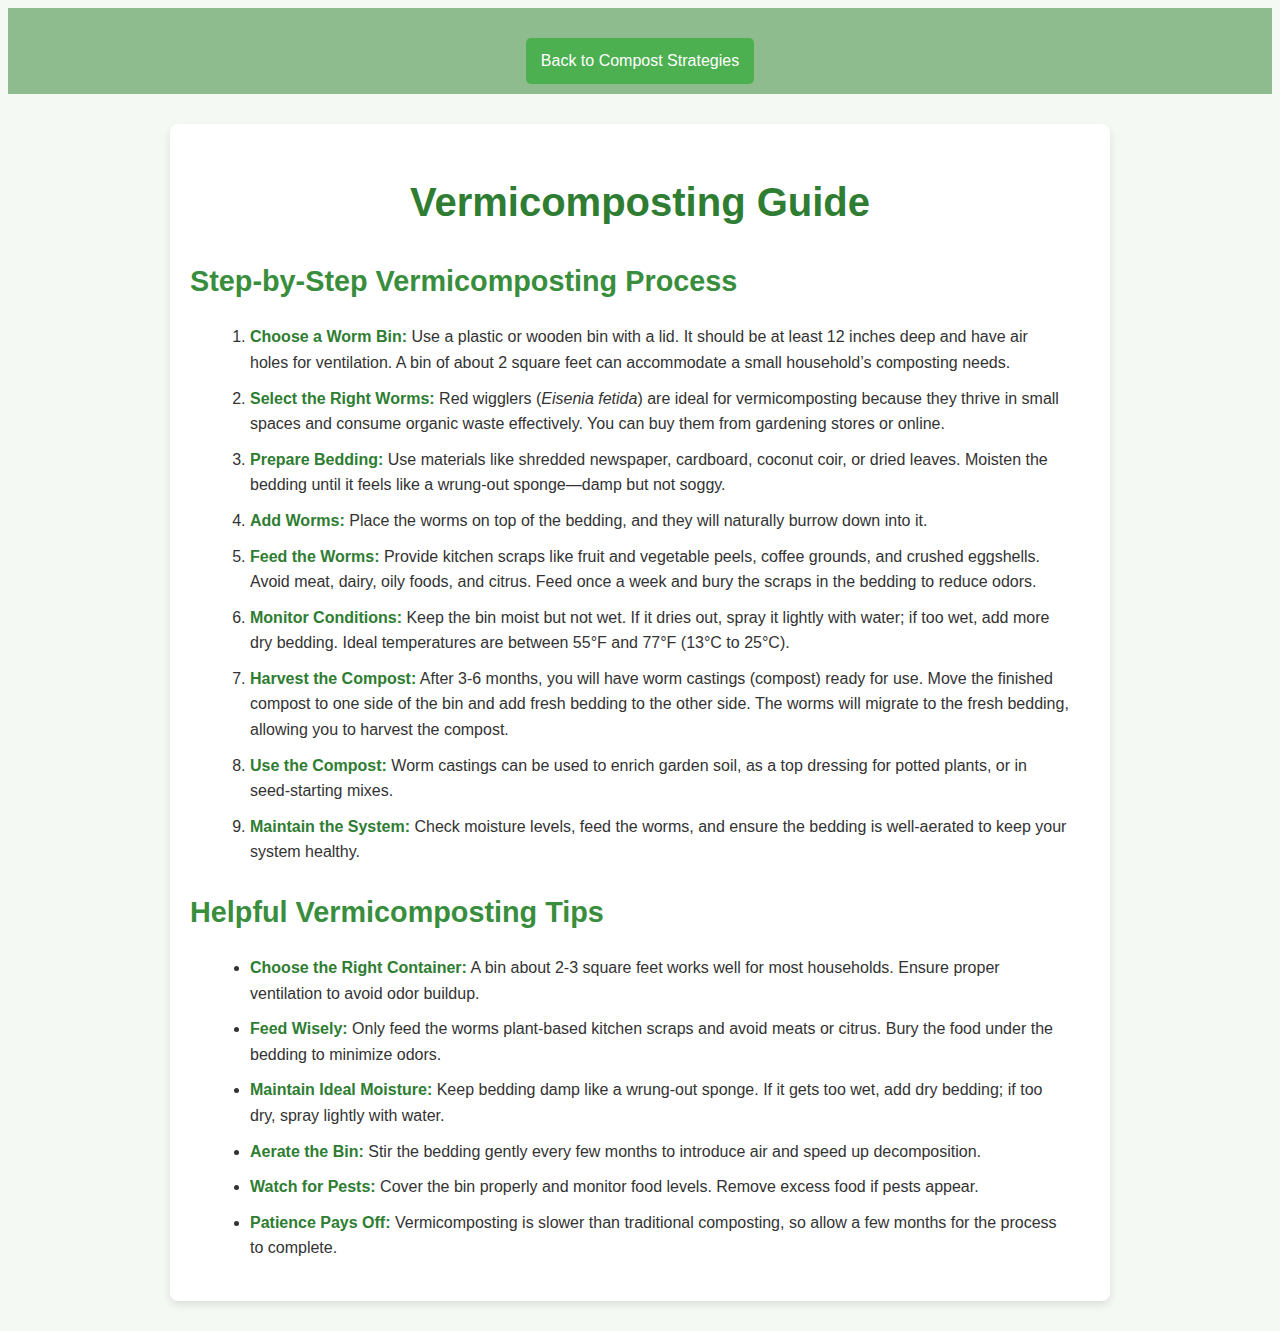
<file: vermi composting.html>
<!DOCTYPE html>
<html lang="en">
<head>
    <meta charset="UTF-8">
    <meta name="viewport" content="width=device-width, initial-scale=1.0">
    <link rel="stylesheet" href="https://cdnjs.cloudflare.com/ajax/libs/font-awesome/6.0.0-beta3/css/all.min.css">
    <title>Vermicomposting - Urban Oasis</title>
    <style>
        /* General Styling */
        body {
            font-family: Arial, sans-serif;
            background-color: #f4f9f4;
            color: #333;
            line-height: 1.6;
        }

        header {
            background-color: #8FBC8F;
            color: white;
            padding: 10px;
            text-align: center;
        }

        header nav a {
            color: white;
            text-decoration: none;
            margin: 0 15px;
        }

        header nav a:hover {
            text-decoration: underline;
        }

        section {
            max-width: 900px;
            margin: 30px auto;
            padding: 20px;
            background-color: white;
            border-radius: 8px;
            box-shadow: 0 4px 8px rgba(0, 0, 0, 0.1);
        }

        h1 {
            font-size: 2.5rem;
            color: #2e7d32;
            text-align: center;
            margin-bottom: 20px;
        }

        .vermicomposting-info h2 {
            font-size: 1.8rem;
            color: #388e3c;
            margin-bottom: 10px;
        }

        ol, ul {
            margin: 20px;
        }

        li {
            margin-bottom: 10px;
        }

        li strong {
            color: #2e7d32;
        }

        .back-button {
            display: inline-block;
            background-color: #4caf50;
            color: white;
            padding: 10px 15px;
            border-radius: 5px;
            text-decoration: none;
            margin-top: 20px;
        }

        .back-button:hover {
            background-color: #388e3c;
        }

    </style>
</head>
<body>
    <header>
        <nav>
            <a href="compoststrategies.html" class="back-button">Back to Compost Strategies</a>
        </nav>
    </header>

    <section>
        <h1>Vermicomposting Guide</h1>

        <div class="vermicomposting-info">
            <h2>Step-by-Step Vermicomposting Process</h2>
            <ol>
                <li><strong>Choose a Worm Bin:</strong> Use a plastic or wooden bin with a lid. It should be at least 12 inches deep and have air holes for ventilation. A bin of about 2 square feet can accommodate a small household’s composting needs.</li>
                <li><strong>Select the Right Worms:</strong> Red wigglers (<em>Eisenia fetida</em>) are ideal for vermicomposting because they thrive in small spaces and consume organic waste effectively. You can buy them from gardening stores or online.</li>
                <li><strong>Prepare Bedding:</strong> Use materials like shredded newspaper, cardboard, coconut coir, or dried leaves. Moisten the bedding until it feels like a wrung-out sponge—damp but not soggy.</li>
                <li><strong>Add Worms:</strong> Place the worms on top of the bedding, and they will naturally burrow down into it.</li>
                <li><strong>Feed the Worms:</strong> Provide kitchen scraps like fruit and vegetable peels, coffee grounds, and crushed eggshells. Avoid meat, dairy, oily foods, and citrus. Feed once a week and bury the scraps in the bedding to reduce odors.</li>
                <li><strong>Monitor Conditions:</strong> Keep the bin moist but not wet. If it dries out, spray it lightly with water; if too wet, add more dry bedding. Ideal temperatures are between 55°F and 77°F (13°C to 25°C).</li>
                <li><strong>Harvest the Compost:</strong> After 3-6 months, you will have worm castings (compost) ready for use. Move the finished compost to one side of the bin and add fresh bedding to the other side. The worms will migrate to the fresh bedding, allowing you to harvest the compost.</li>
                <li><strong>Use the Compost:</strong> Worm castings can be used to enrich garden soil, as a top dressing for potted plants, or in seed-starting mixes.</li>
                <li><strong>Maintain the System:</strong> Check moisture levels, feed the worms, and ensure the bedding is well-aerated to keep your system healthy.</li>
            </ol>

            <h2>Helpful Vermicomposting Tips</h2>
            <ul>
                <li><strong>Choose the Right Container:</strong> A bin about 2-3 square feet works well for most households. Ensure proper ventilation to avoid odor buildup.</li>
                <li><strong>Feed Wisely:</strong> Only feed the worms plant-based kitchen scraps and avoid meats or citrus. Bury the food under the bedding to minimize odors.</li>
                <li><strong>Maintain Ideal Moisture:</strong> Keep bedding damp like a wrung-out sponge. If it gets too wet, add dry bedding; if too dry, spray lightly with water.</li>
                <li><strong>Aerate the Bin:</strong> Stir the bedding gently every few months to introduce air and speed up decomposition.</li>
                <li><strong>Watch for Pests:</strong> Cover the bin properly and monitor food levels. Remove excess food if pests appear.</li>
                <li><strong>Patience Pays Off:</strong> Vermicomposting is slower than traditional composting, so allow a few months for the process to complete.</li>
            </ul>
        </div>
    </section>
</body>
</html>
</file>
